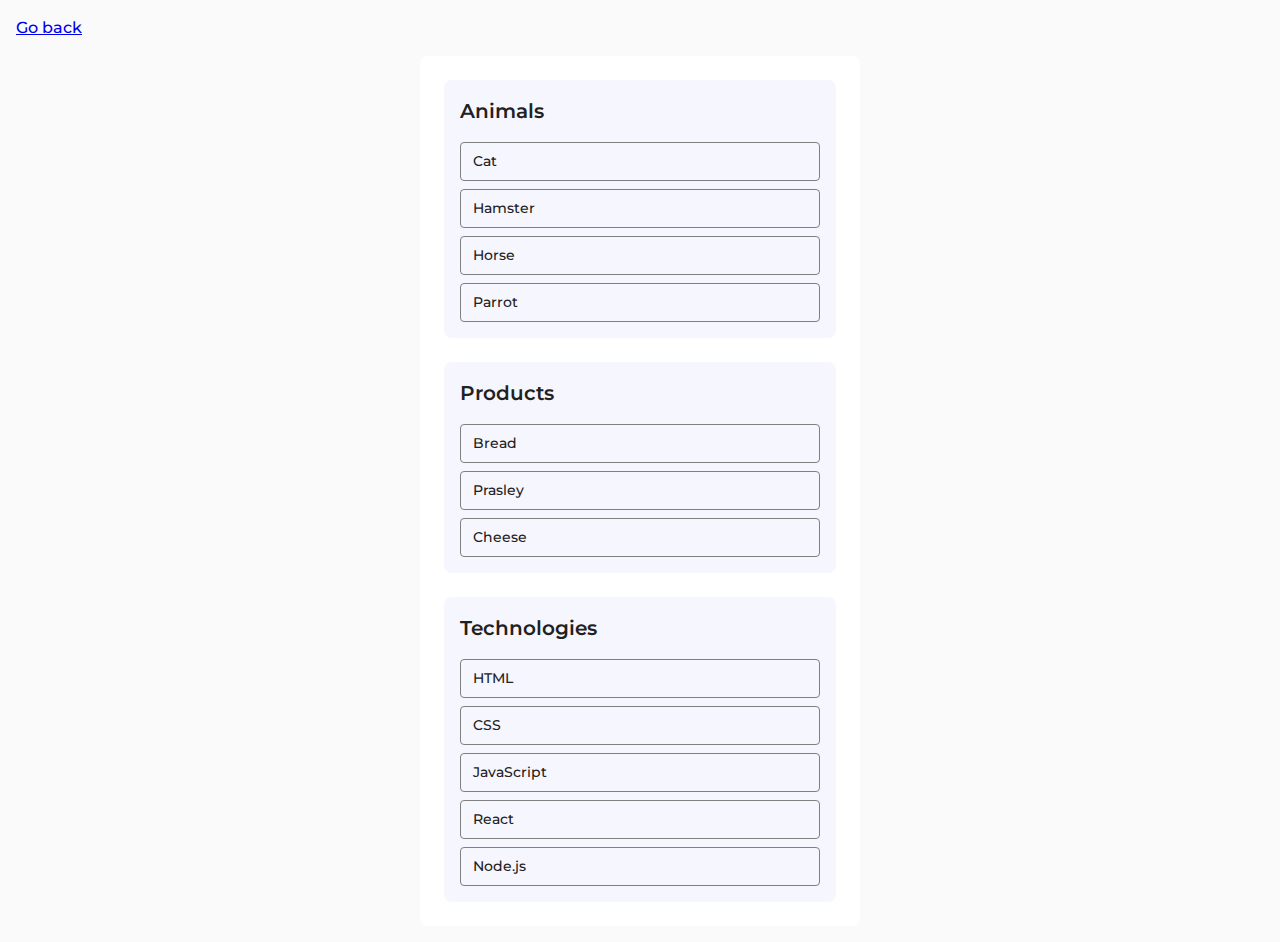
<file: task-1.html>
<!doctype html>
<html lang="en">
  <head>
    <meta charset="UTF-8" />
    <meta http-equiv="X-UA-Compatible" content="IE=edge" />
    <meta name="viewport" content="width=device-width, initial-scale=1.0" />
    <title>Task 1</title>
    <link rel="preconnect" href="https://fonts.googleapis.com" />
    <link rel="preconnect" href="https://fonts.gstatic.com" crossorigin />
    <link
      href="https://fonts.googleapis.com/css2?family=Montserrat:wght@400;500;600;700&display=swap"
      rel="stylesheet"
    />

    <link rel="stylesheet" href="./css/common.css" />
  </head>
  <body>
    <p><a href="./index.html">Go back</a></p>

    <ul id="categories">
      <li class="item">
        <h2>Animals</h2>

        <ul>
          <li>Cat</li>
          <li>Hamster</li>
          <li>Horse</li>
          <li>Parrot</li>
        </ul>
      </li>
      <li class="item">
        <h2>Products</h2>

        <ul>
          <li>Bread</li>
          <li>Prasley</li>
          <li>Cheese</li>
        </ul>
      </li>
      <li class="item">
        <h2>Technologies</h2>

        <ul>
          <li>HTML</li>
          <li>CSS</li>
          <li>JavaScript</li>
          <li>React</li>
          <li>Node.js</li>
        </ul>
      </li>
    </ul>

    <script src="./js/task-1.js" type="module"></script>
  </body>
</html>
</file>
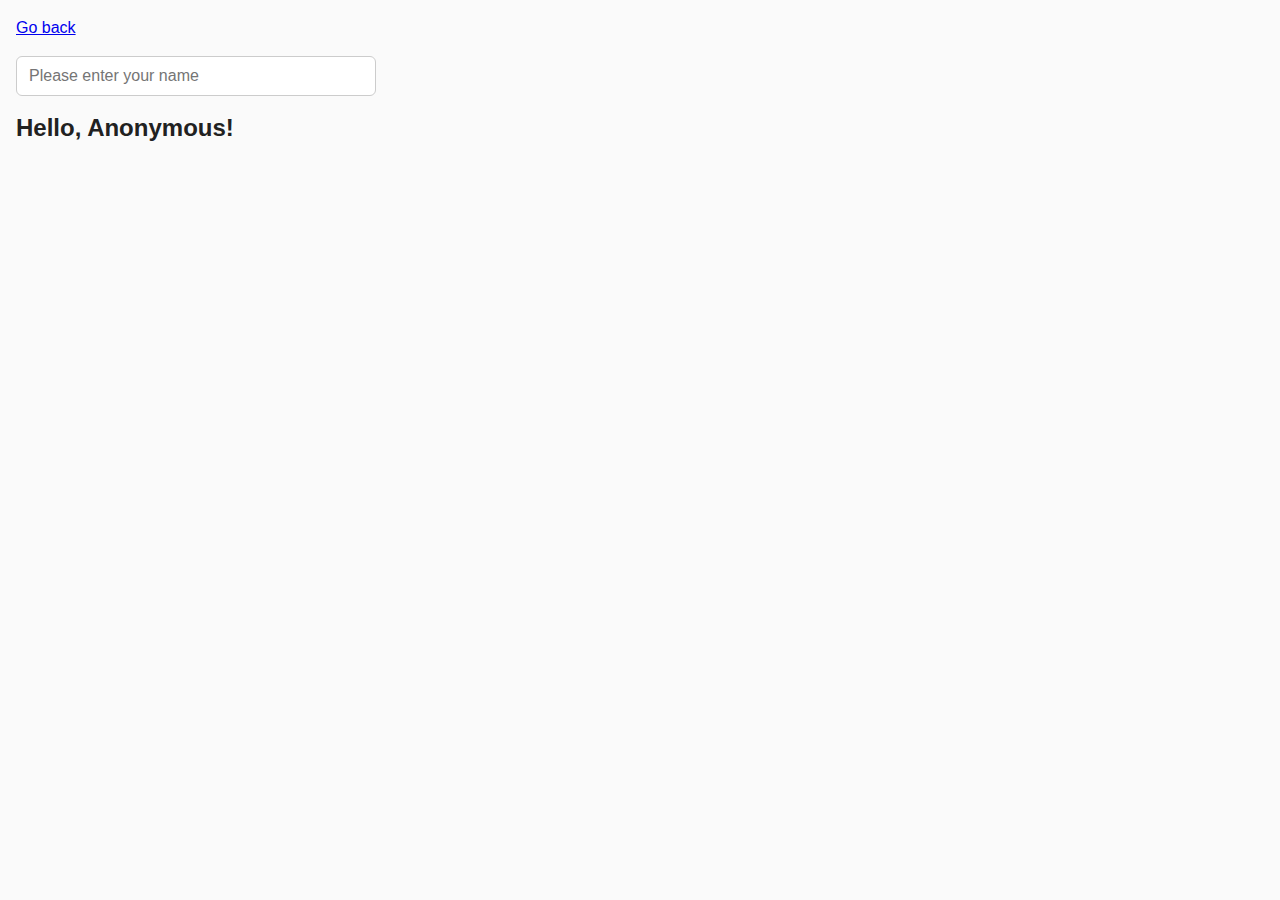
<file: task-3.html>
<!doctype html>
<html lang="en">
  <head>
    <meta charset="UTF-8" />
    <meta http-equiv="X-UA-Compatible" content="IE=edge" />
    <meta name="viewport" content="width=device-width, initial-scale=1.0" />
    <title>Task 3</title>
    <link rel="stylesheet" href="./css/common.css" />
  </head>
  <body>
    <p><a href="./index.html">Go back</a></p>

    <input type="text" id="name-input" placeholder="Please enter your name" />
    <h1>Hello, <span id="name-output">Anonymous</span>!</h1>

    <script src="./js/task-3.js" type="module"></script>
  </body>
</html>
</file>
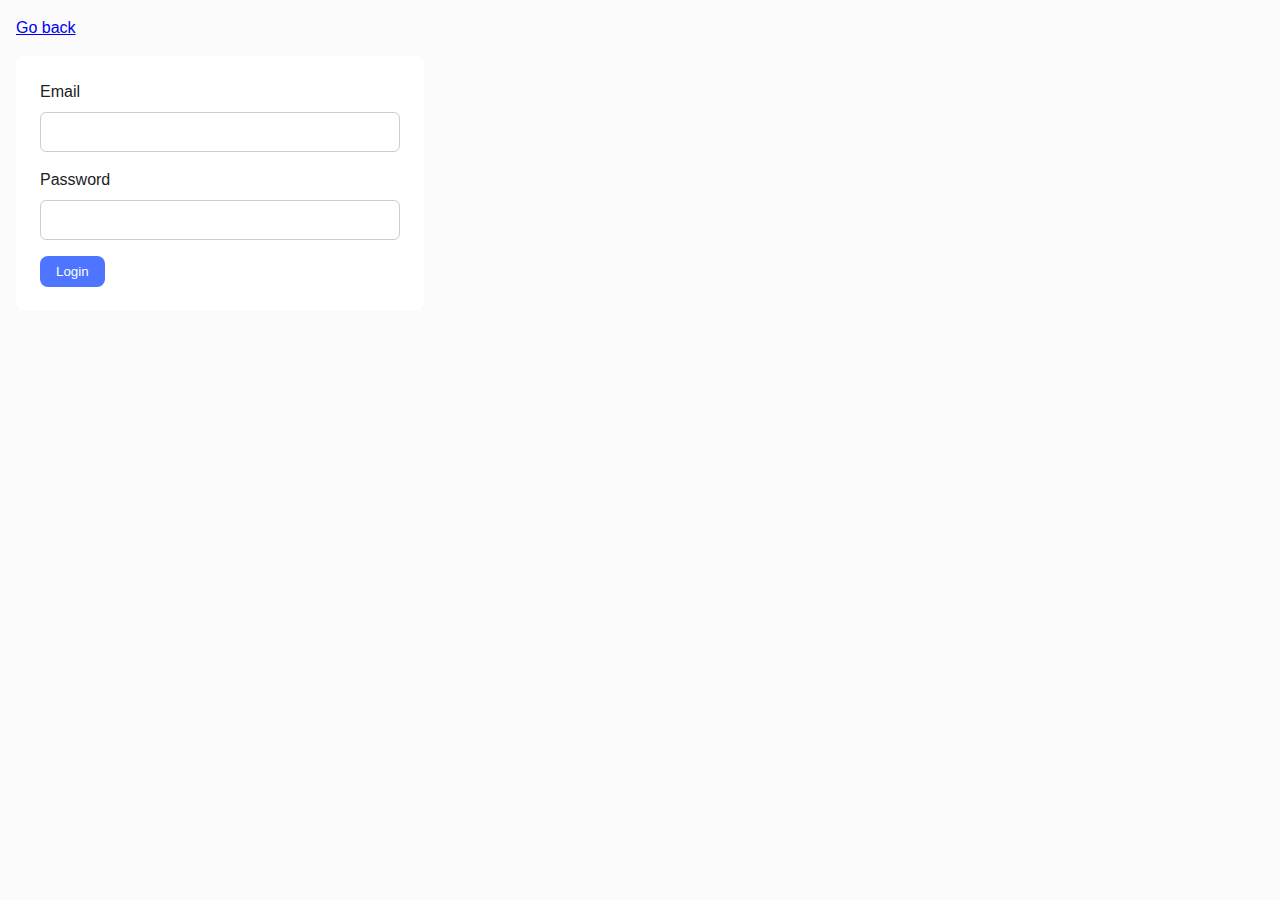
<file: task-4.html>
<!doctype html>
<html lang="en">
  <head>
    <meta charset="UTF-8" />
    <meta http-equiv="X-UA-Compatible" content="IE=edge" />
    <meta name="viewport" content="width=device-width, initial-scale=1.0" />
    <title>Task 4</title>
    <link rel="stylesheet" href="./css/common.css" />
  </head>
  <body>
    <p><a href="./index.html">Go back</a></p>

    <form class="login-form">
      <label>
        Email
        <input type="email" name="email" />
      </label>
      <label>
        Password
        <input type="password" name="password" />
      </label>
      <button type="submit" class="btn-4">Login</button>
    </form>

    <script src="./js/task-4.js" type="module"></script>
  </body>
</html>
</file>
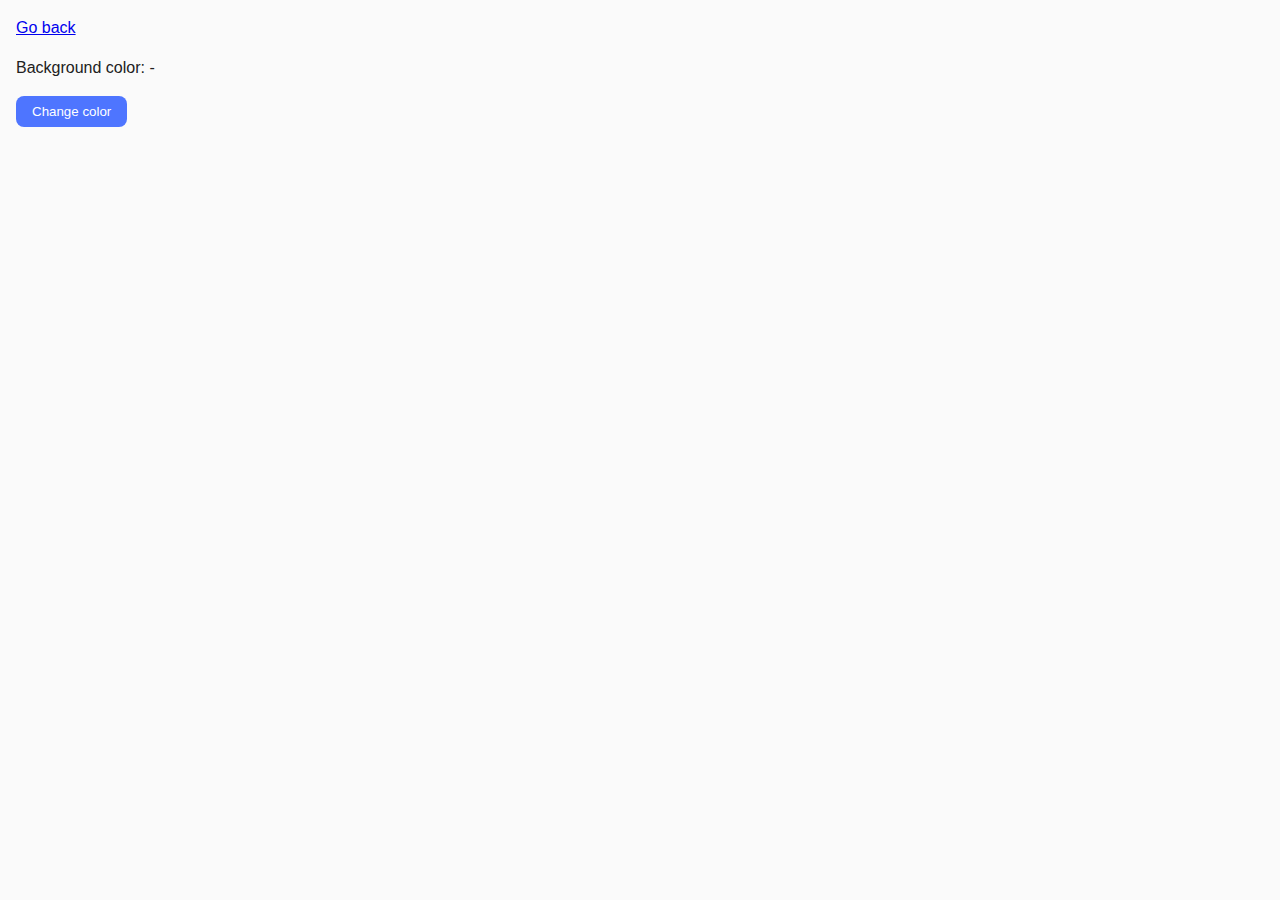
<file: task-5.html>
<!doctype html>
<html lang="en">
  <head>
    <meta charset="UTF-8" />
    <meta http-equiv="X-UA-Compatible" content="IE=edge" />
    <meta name="viewport" content="width=device-width, initial-scale=1.0" />
    <title>Task 5</title>
    <link rel="stylesheet" href="./css/common.css" />
  </head>
  <body>
    <p><a href="./index.html">Go back</a></p>

    <div class="widget">
      <p>Background color: <span class="color">-</span></p>
      <button type="button" class="change-color">Change color</button>
    </div>

    <script src="./js/task-5.js" type="module"></script>
  </body>
</html>
</file>
<file: css/common.css>
* {
  box-sizing: border-box;
}

body {
  margin: 16px;
  font-family: Montserrat, sans-serif;
  font-weight: 500;
  font-size: 16px;

  letter-spacing: 4%;
  background-color: #fafafa;
  color: #212121;
  line-height: 1.5;
}
/* #region TASK-1 */

ul {
  list-style: none;
  margin: 0;
  padding: 0;
}

#categories {
  max-width: 440px;
  margin: 0 auto;
  padding: 24px;
  background-color: #ffffff;
  border-radius: 8px;
}

.item {
  background-color: #f6f6fe;
  border-radius: 8px;
  padding: 16px;
}

.item:not(:last-child) {
  margin-bottom: 24px;
}
.item h2 {
  margin: 0 0 16px;
  font-size: 20px;
  font-weight: 600;
}

.item ul {
  display: flex;
  flex-direction: column;
  gap: 8px;
}

.item ul li {
  padding: 8px 12px;
  border: 1px solid #808080;
  border-radius: 4px;
  font-size: 14px;
}

/* #endregion */
/* #region TASK-2 */

.gallery {
  display: flex;
  flex-wrap: wrap;
  align-items: center;
  justify-content: center;
  gap: 48px;
  column-gap: 24px;
  list-style: none;
  padding: 0;
  margin: 0;
}
.gallery img {
  width: 360px;
  height: 300px;
}
/* #endregion */

/* #region TASK-3 */
input {
  width: 360px;
  height: 40px;
  padding: 8px 12px;
  font-size: 16px;
  border: 1px solid #ccc;
  border-radius: 6px;
  outline: none;
}

input:hover,
input:focus {
  border: 1px solid rgba(0, 0, 0, 1);
}

h1 {
  font-weight: 600;
  font-style: SemiBold;
  font-size: 24px;
  line-height: 32px;
}
/* #endregion */
/* #region TASK-4 */
.login-form {
  width: 408px;
  padding: 24px;
  background-color: #fff;
  border-radius: 8px;
}

.login-form label {
  display: flex;
  flex-direction: column;
  gap: 8px;
  margin-bottom: 16px;
}

.login-form input {
  width: 360px;
  height: 40px;
  padding: 8px 12px;
  font-size: 16px;
  border: 1px solid #ccc;
  border-radius: 6px;
  outline: none;
}

.login-form input:hover,
input:focus {
  border: 1px solid rgba(0, 0, 0, 1);
}

.login-form button {
  width: 86;
  height: 40;
  opacity: 1;
  border-radius: 8px;
  gap: 10px;
  padding-top: 8px;
  padding-right: 16px;
  padding-bottom: 8px;
  padding-left: 16px;
  border: none;
  background-color: rgba(78, 117, 255, 1);
  color: rgba(255, 255, 255, 1);
  cursor: pointer;
}

.login-form button:hover,
button:focus {
  background-color: rgba(108, 140, 255, 1);
}

/* #endregion */

/* #region TASK-5 */
.change-color {
  width: 148;
  height: 40;
  opacity: 1;
  border-radius: 8px;
  gap: 10px;
  padding: 8px 16px;
  background-color: rgba(78, 117, 255, 1);
  color: rgba(255, 255, 255, 1);
  border: none;
  cursor: pointer;
}
.change-color:hover,
.change-color:focus {
  background-color: rgba(108, 140, 255, 1);
}
/* #endregion */
</file>
